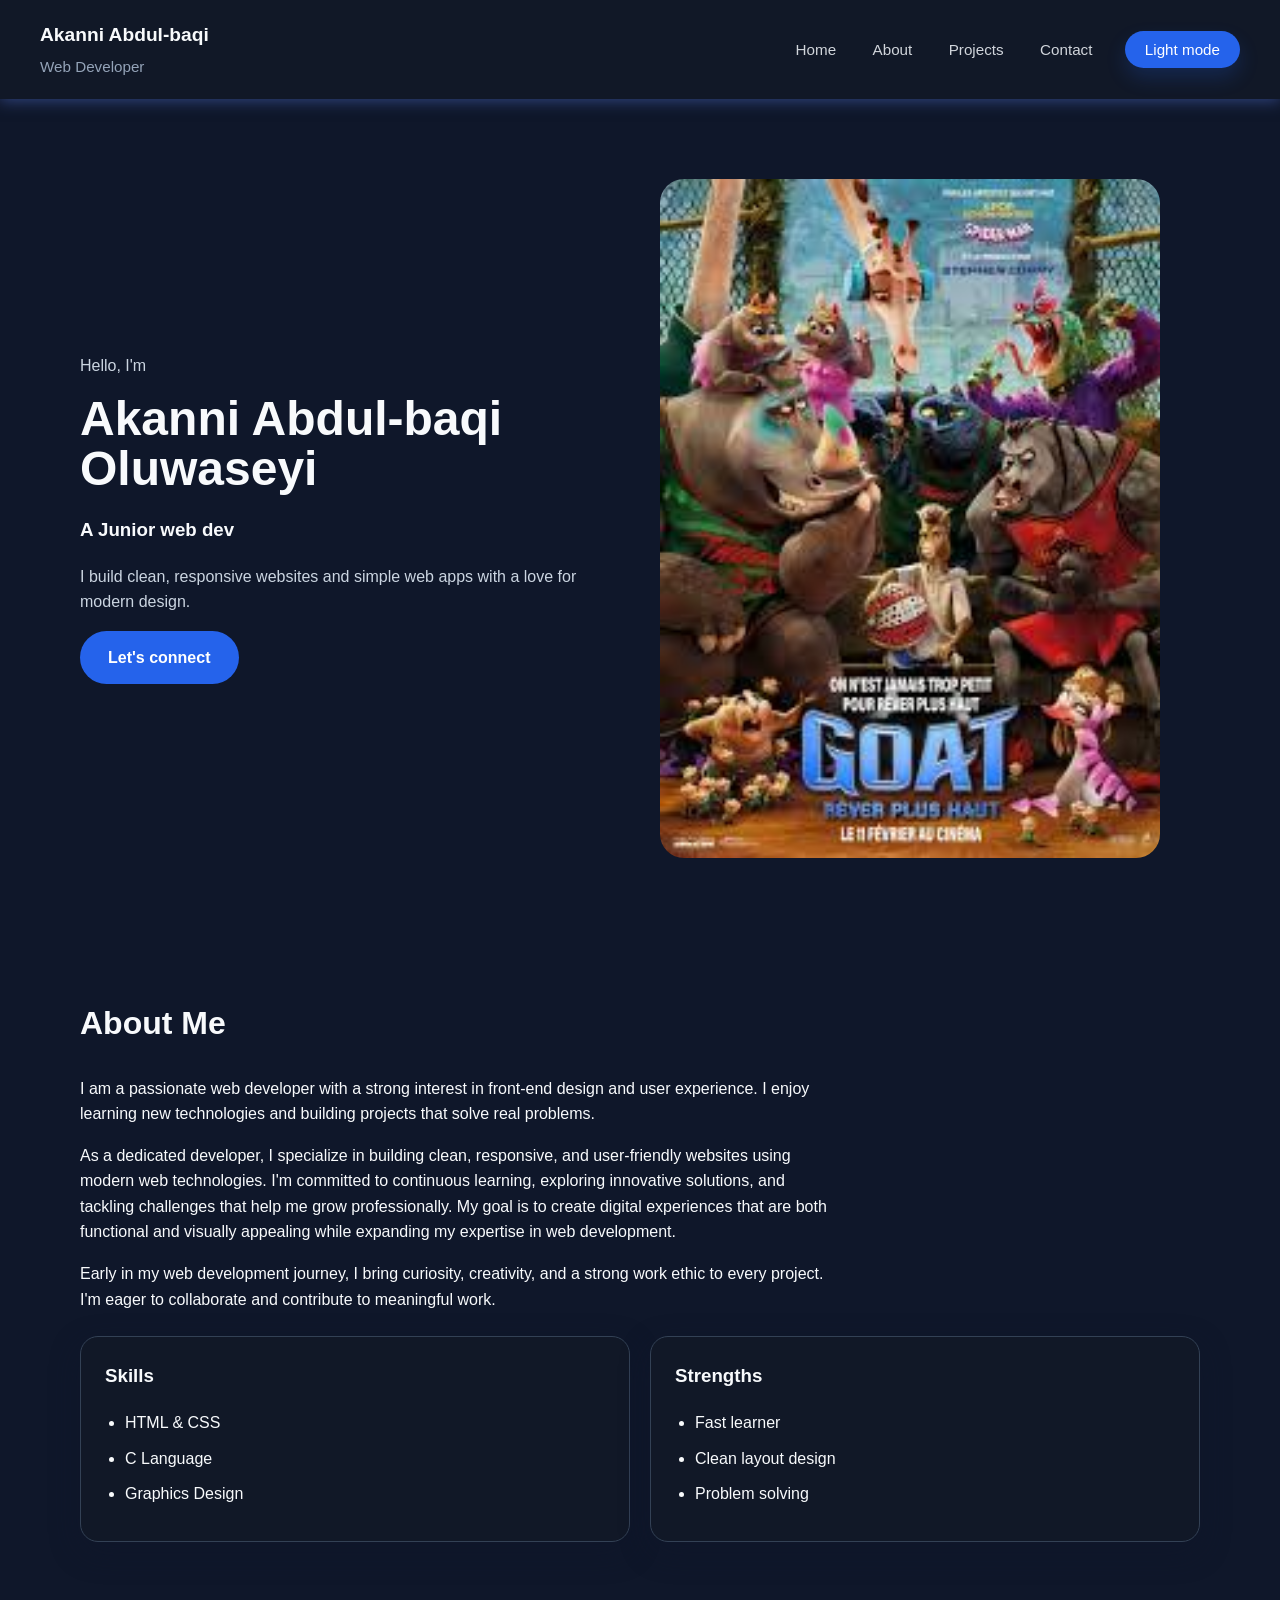
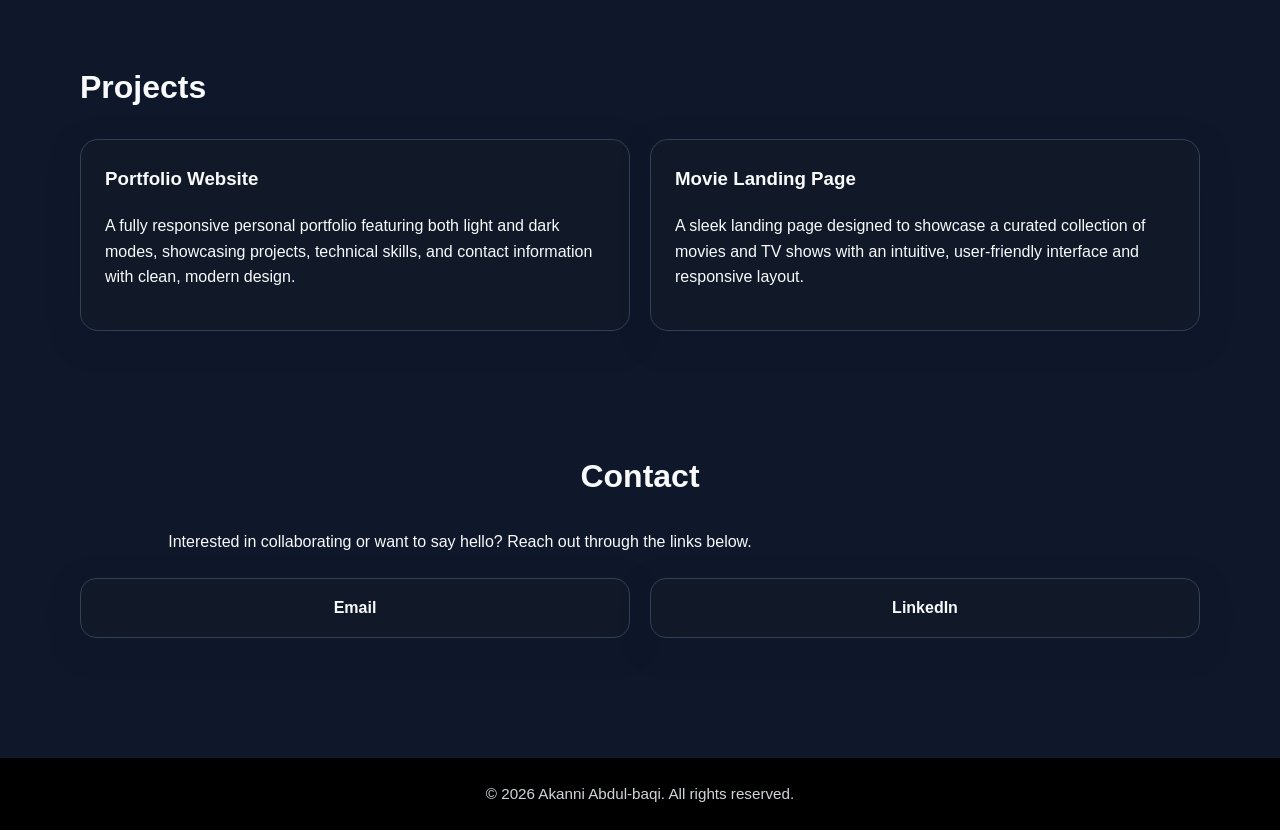
<file: index-dark.html>
<!DOCTYPE html>
<html lang="en">
<head>
  <meta charset="UTF-8">
  <meta name="viewport" content="width=device-width, initial-scale=1.0">
  <title>Akanni Abdul-baqi | Dark Portfolio</title>
  <link rel="stylesheet" href="style-dark.css">
</head>
<body>
  <header>
    <div class="myself">
      <strong>Akanni Abdul-baqi</strong>
      <span>Web Developer</span>
    </div>
    <nav>
      <a href="#home">Home</a>
      <a href="#about">About</a>
      <a href="#projects">Projects</a>
      <a href="#contact">Contact</a>
      <a class="mode-switch" href="portfolio.html">Light mode</a>
    </nav>
  </header>

  <main>
    <section id="home" class="baq">
      <div class="baq-copy">
        <p>Hello, I'm</p>
        <h1>Akanni Abdul-baqi Oluwaseyi</h1>
        <h3>A Junior web dev</h3>
        <p>I build clean, responsive websites and simple web apps with a love for modern design.</p>
        <a class="button" href="#contact">Let's connect</a>
      </div>
      <div class="baq-image">
        <img src="images/goat.jpeg" alt="Portrait of Akanni Abdul-baqi Oluwaseyi">
      </div>
    </section>

    <section id="about" class="section-panel">
      <h2>About Me</h2>
      <p>I am a passionate web developer with a strong interest in front-end design and user experience. I enjoy learning new technologies and building projects that solve real problems.</p>
      <p>As a dedicated developer, I specialize in building clean, responsive, and user-friendly websites using modern web technologies. I'm committed to continuous learning, exploring innovative solutions, and tackling challenges that help me grow professionally. My goal is to create digital experiences that are both functional and visually appealing while expanding my expertise in web development.</p>
      <p>Early in my web development journey, I bring curiosity, creativity, and a strong work ethic to every project. I'm eager to collaborate and contribute to meaningful work.</p>
      <div class="skills-grid">
        <div class="skill-card">
          <h3>Skills</h3>
          <ul>
            <li>HTML & CSS</li>
            <li>C Language</li>
            <li>Graphics Design</li>
          </ul>
        </div>
        <div class="skill-card">
          <h3>Strengths</h3>
          <ul>
            <li>Fast learner</li>
            <li>Clean layout design</li>
            <li>Problem solving</li>
          </ul>
        </div>
      </div>
    </section>

    <section id="projects" class="section-panel">
      <h2>Projects</h2>
      <div class="project-grid">
        <article class="card">
          <h3>Portfolio Website</h3>
          <p>A fully responsive personal portfolio featuring both light and dark modes, showcasing projects, technical skills, and contact information with clean, modern design.</p>
        </article>
        <article class="card">
          <h3>Movie Landing Page</h3>
          <p>A sleek landing page designed to showcase a curated collection of movies and TV shows with an intuitive, user-friendly interface and responsive layout.</p>
        </article>
      </div>
    </section>

    <section id="contact" class="section-panel contact-panel">
      <h2>Contact</h2>
      <p>Interested in collaborating or want to say hello? Reach out through the links below.</p>
      <div class="contact-links">
        <a href="mailto:akannicoded019@gmail.com">Email</a>
        <a href="https://www.linkedin.com/in/akanni-coded-bb1a90415">LinkedIn</a>
      </div>
    </section>
  </main>
<footer class="foote">
    &copy; 2026 Akanni Abdul-baqi. All rights reserved.
</footer>
</body>
</html>
</file>
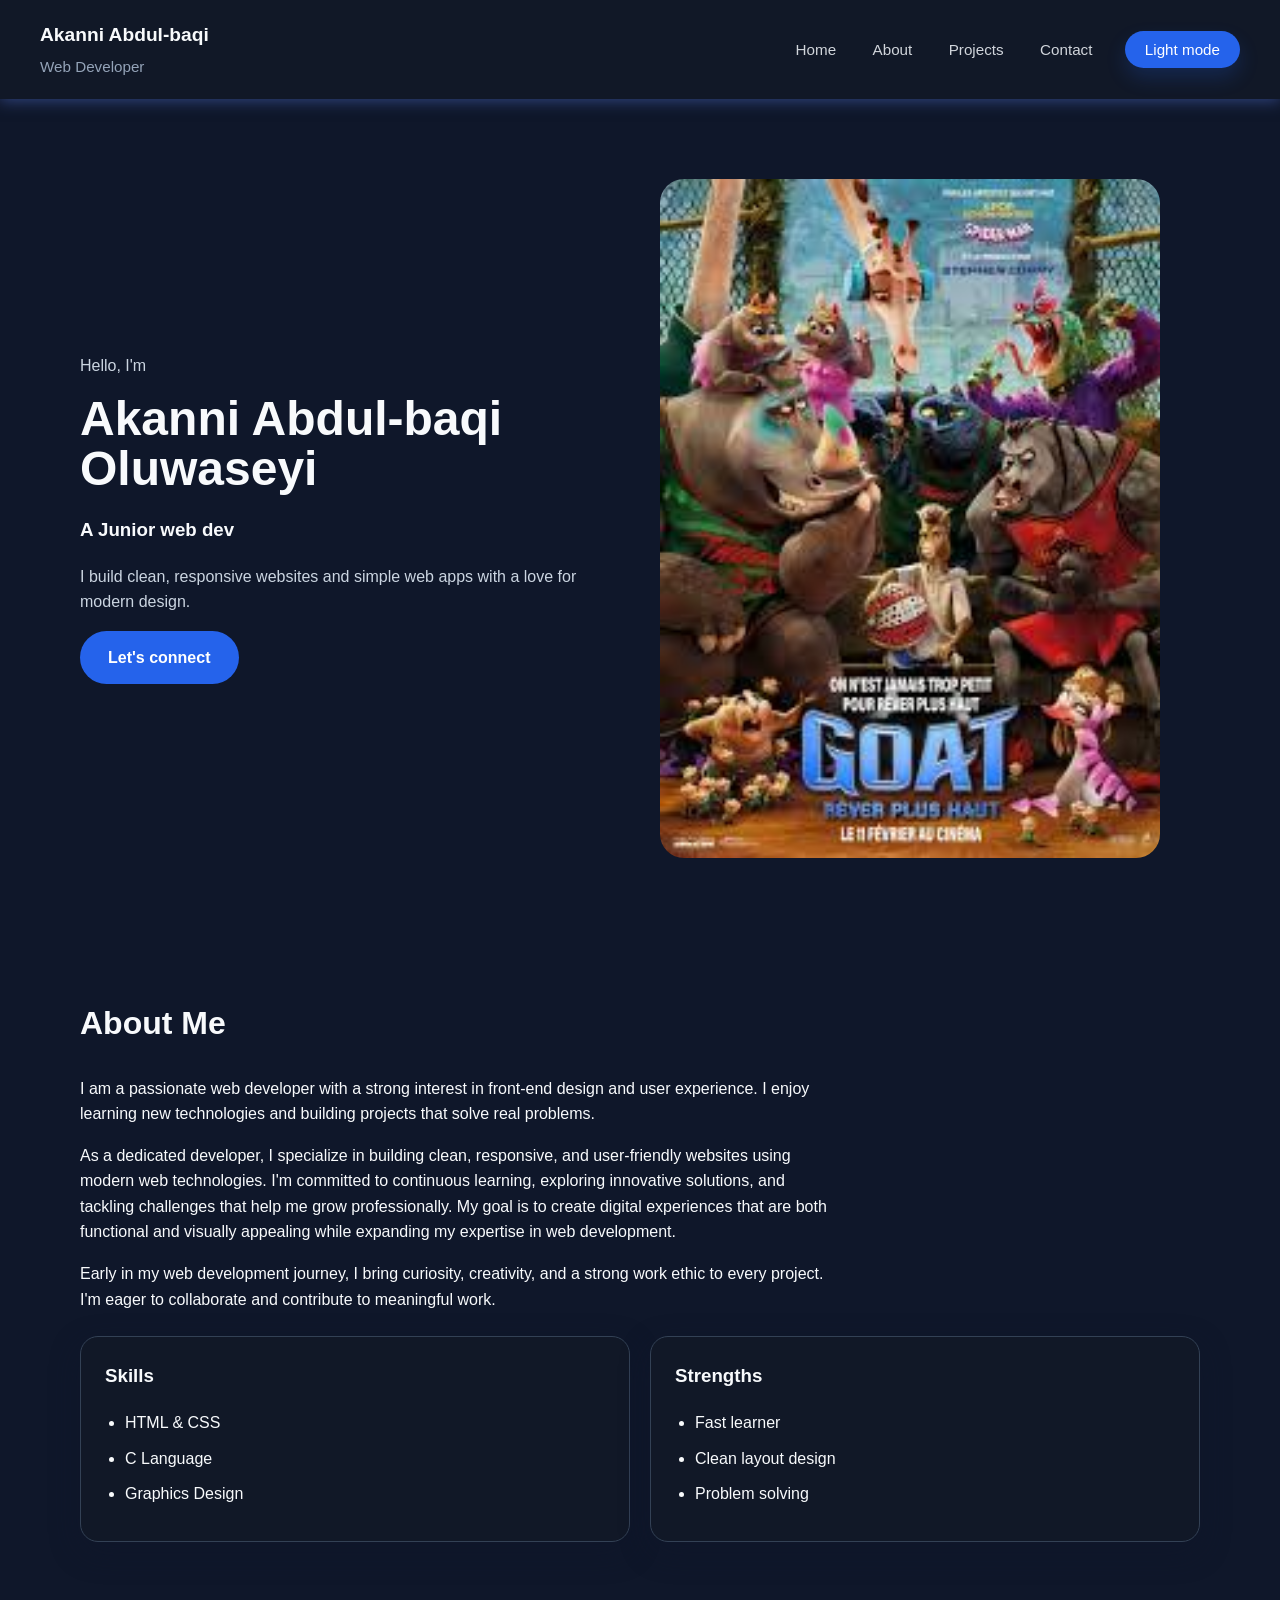
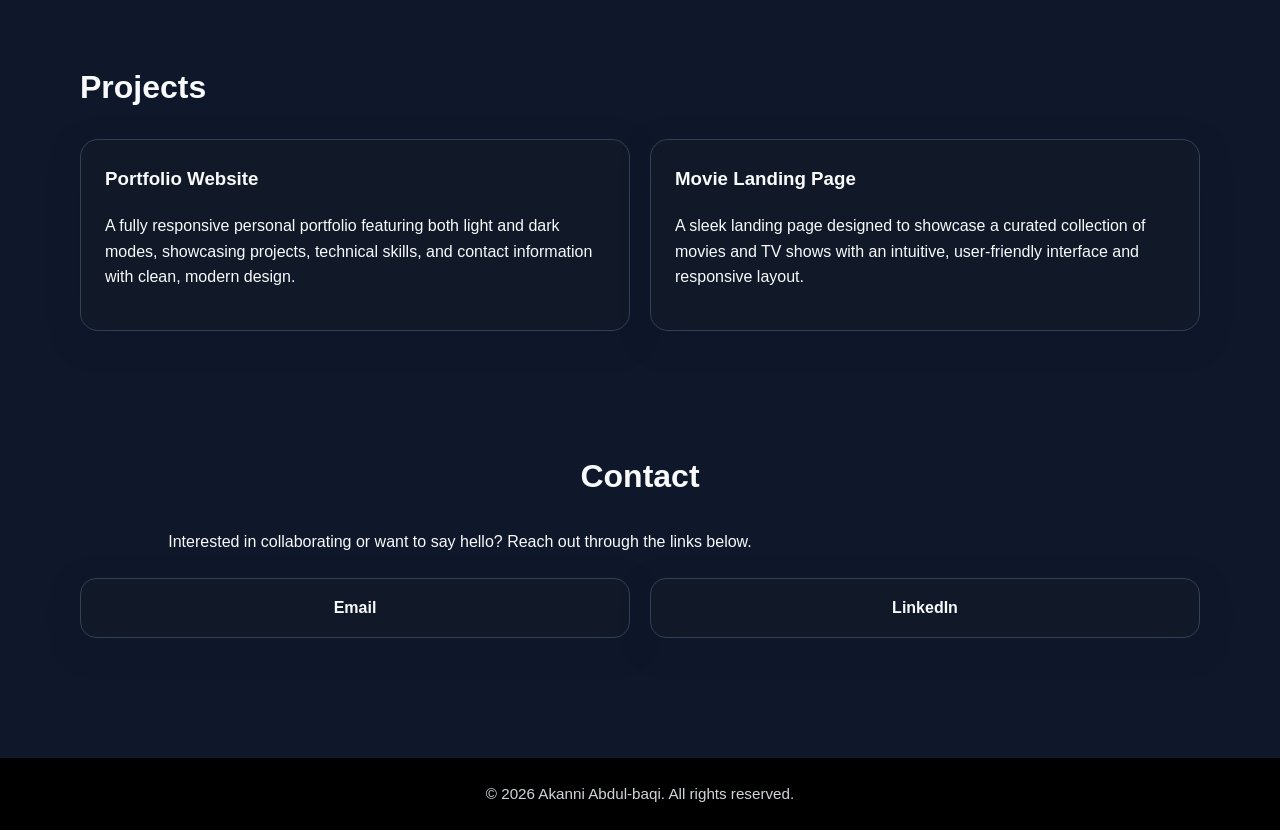
<file: portfolio-dark.html>
<!DOCTYPE html>
<html lang="en">
<head>
  <meta charset="UTF-8">
  <meta name="viewport" content="width=device-width, initial-scale=1.0">
  <title>Akanni Abdul-baqi | Dark Portfolio</title>
  <link rel="stylesheet" href="style-dark.css">
</head>
<body>
  <header>
    <div class="myself">
      <strong>Akanni Abdul-baqi</strong>
      <span>Web Developer</span>
    </div>
    <nav>
      <a href="#home">Home</a>
      <a href="#about">About</a>
      <a href="#projects">Projects</a>
      <a href="#contact">Contact</a>
      <a class="mode-switch" href="index.html">Light mode</a>
    </nav>
  </header>

  <main>
    <section id="home" class="baq">
      <div class="baq-copy">
        <p>Hello, I'm</p>
        <h1>Akanni Abdul-baqi Oluwaseyi</h1>
        <h3>A Junior web dev</h3>
        <p>I build clean, responsive websites and simple web apps with a love for modern design.</p>
        <a class="button" href="#contact">Let's connect</a>
      </div>
      <div class="baq-image">
        <img src="images/goat.jpeg" alt="Portrait of Akanni Abdul-baqi Oluwaseyi">
      </div>
    </section>

    <section id="about" class="section-panel">
      <h2>About Me</h2>
      <p>I am a passionate web developer with a strong interest in front-end design and user experience. I enjoy learning new technologies and building projects that solve real problems.</p>
      <p>As a dedicated developer, I specialize in building clean, responsive, and user-friendly websites using modern web technologies. I'm committed to continuous learning, exploring innovative solutions, and tackling challenges that help me grow professionally. My goal is to create digital experiences that are both functional and visually appealing while expanding my expertise in web development.</p>
      <p>Early in my web development journey, I bring curiosity, creativity, and a strong work ethic to every project. I'm eager to collaborate and contribute to meaningful work.</p>
      <div class="skills-grid">
        <div class="skill-card">
          <h3>Skills</h3>
          <ul>
            <li>HTML & CSS</li>
            <li>C Language</li>
            <li>Graphics Design</li>
          </ul>
        </div>
        <div class="skill-card">
          <h3>Strengths</h3>
          <ul>
            <li>Fast learner</li>
            <li>Clean layout design</li>
            <li>Problem solving</li>
          </ul>
        </div>
      </div>
    </section>

    <section id="projects" class="section-panel">
      <h2>Projects</h2>
      <div class="project-grid">
        <article class="card">
          <h3>Portfolio Website</h3>
          <p>A fully responsive personal portfolio featuring both light and dark modes, showcasing projects, technical skills, and contact information with clean, modern design.</p>
        </article>
        <article class="card">
          <h3>Movie Landing Page</h3>
          <p>A sleek landing page designed to showcase a curated collection of movies and TV shows with an intuitive, user-friendly interface and responsive layout.</p>
        </article>
      </div>
    </section>

    <section id="contact" class="section-panel contact-panel">
      <h2>Contact</h2>
      <p>Interested in collaborating or want to say hello? Reach out through the links below.</p>
      <div class="contact-links">
        <a href="mailto:akannicoded019@gmail.com">Email</a>
        <a href="https://www.linkedin.com/in/akanni-coded-bb1a90415">LinkedIn</a>
      </div>
    </section>
  </main>
<footer class="foote">
    &copy; 2026 Akanni Abdul-baqi. All rights reserved.
</footer>
</body>
</html>
</file>
<file: style-dark.css>
* {
  box-sizing: border-box;
}

body {
  margin: 0;
  font-family: Arial, sans-serif;
  background: #0f172a;
  color: #f8fafc;
  line-height: 1.6;
}

header {
  display: flex;
  justify-content: space-between;
  align-items: center;
  padding: 20px 40px;
  background: #111827;
  box-shadow: 0 2px 14px rgba(75, 106, 198, 0.543);
  position: sticky;
  top: 0;
  z-index: 10;
}

.brand strong {
  display: block;
  font-size: 1.2rem;
}

.brand span {
  display: block;
  color: #94a3b8;
  margin-top: 4px;
  font-size: 0.95rem;
}

.myself strong {
  display: block;
  font-size: 1.2rem;
}

.myself span {
  display: block;
  color: #94a3b8;
  margin-top: 4px;
  font-size: 0.95rem;
}

nav a {
  color: #d1d5db;
  font-size: 0.95rem;
  padding: 10px 16px;
  text-decoration: none;
  transition: color 0.2s ease, transform 0.2s ease;
}

nav a:hover {
  color: #93c5fd;
}

nav a.mode-switch {
  background: #2563eb;
  color: #ffffff;
  border-radius: 999px;
  padding: 10px 20px;
  margin-left: 12px;
  box-shadow: 0 10px 20px rgba(37, 99, 235, 0.2);
}

nav a.mode-switch:hover {
  background: #1d4ed8;
  transform: translateY(-1px);
}

.baq {
  display: grid;
  grid-template-columns: 1fr 1fr;
  gap: 40px;
  align-items: center;
  padding: 80px 40px;
  max-width: 1200px;
  margin: 0 auto;
}

.baq:hover .baq-image img {
  transform: scale(1.02);
}

.baq-copy p {
  margin: 0 0 16px;
  color: #cbd5e1;
}

.baq-copy h1 {
  margin: 0 0 20px;
  font-size: 3rem;
  line-height: 1.05;
}

.baq-copy .button {
  display: inline-block;
  padding: 14px 28px;
  background: #2563eb;
  color: #ffffff;
  text-decoration: none;
  border-radius: 999px;
  font-weight: 600;
}

.baq-image img {
  width: 100%;
  max-width: 500px;
  border-radius: 24px;
  display: block;
  object-fit: cover;
  transition: transform 0.3s ease;
}

.hero {
  display: grid;
  grid-template-columns: 1fr 1fr;
  gap: 40px;
  align-items: center;
  padding: 80px 40px;
  max-width: 1200px;
  margin: 0 auto;
}

.hero:hover .hero-image img {
  transform: scale(1.02);
}

.hero-copy p {
  margin: 0 0 16px;
  color: #cbd5e1;
}

.hero-copy h1 {
  margin: 0 0 20px;
  font-size: 3rem;
  line-height: 1.05;
}

.hero-copy .button {
  display: inline-block;
  padding: 14px 28px;
  background: #2563eb;
  color: #ffffff;
  text-decoration: none;
  border-radius: 999px;
  font-weight: 600;
}

.hero-image img {
  width: 100%;
  max-width: 500px;
  border-radius: 24px;
  display: block;
  object-fit: cover;
  transition: transform 0.3s ease;
}

.section-panel {
  padding: 60px 40px;
  max-width: 1200px;
  margin: 0 auto;
}

.section-panel h2 {
  margin-top: 0;
  font-size: 2rem;
}

.section-panel p {
  max-width: 760px;
}

.skills-grid,
.project-grid,
.contact-links {
  display: grid;
  gap: 20px;
  margin-top: 24px;
}

.skills-grid {
  grid-template-columns: repeat(2, minmax(0, 1fr));
}

.skill-card,
.card {
  background: #111827;
  border: 1px solid #334155;
  border-radius: 18px;
  padding: 24px;
  box-shadow: 0 10px 30px rgba(15, 23, 42, 0.45);
  transition: transform 0.3s ease, box-shadow 0.3s ease;
}

.skill-card:hover,
.card:hover {
  transform: translateY(-4px);
  box-shadow: 0 15px 40px rgba(15, 23, 42, 0.7);
}

.skill-card h3,
.card h3 {
  margin-top: 0;
}

.skill-card ul {
  margin: 16px 0 0;
  padding-left: 20px;
}

.skill-card li {
  margin-bottom: 10px;
}

.project-grid {
  grid-template-columns: repeat(2, minmax(0, 1fr));
}

.contact-panel {
  text-align: center;
}

.contact-links {
  grid-template-columns: repeat(2, minmax(0, 1fr));
}

.contact-links a {
  display: inline-flex;
  justify-content: center;
  align-items: center;
  padding: 16px 20px;
  border-radius: 16px;
  background: #111827;
  text-decoration: none;
  color: #f8fafc;
  font-weight: 600;
  box-shadow: 0 10px 30px rgba(15, 23, 42, 0.45);
  border: 1px solid #334155;
  transition: all 0.3s ease;
}

.contact-links a:hover {
  background: #2563eb;
  border-color: #2563eb;
  transform: translateY(-2px);
}

.foote {
  background-color: #000000;
  color: #d1d5db;
  text-align: center;
  padding: 24px 30px;
  font-size: 0.95rem;
  margin-top: 60px;
}

.foote a {
  color: #60a5fa;
  text-decoration: none;
  margin: 0 10px;
  font-weight: 600;
}

@media (max-width: 900px) {
  .hero {
    grid-template-columns: 1fr;
    padding: 60px 24px;
  }

  .skills-grid,
  .project-grid,
  .contact-links {
    grid-template-columns: 1fr;
  }
}

@media (max-width: 640px) {
  header {
    flex-direction: column;
    align-items: flex-start;
    gap: 16px;
  }

  nav a {
    display: inline-block;
  }

  .hero-copy h1 {
    font-size: 2.5rem;
  }
}
</file>
